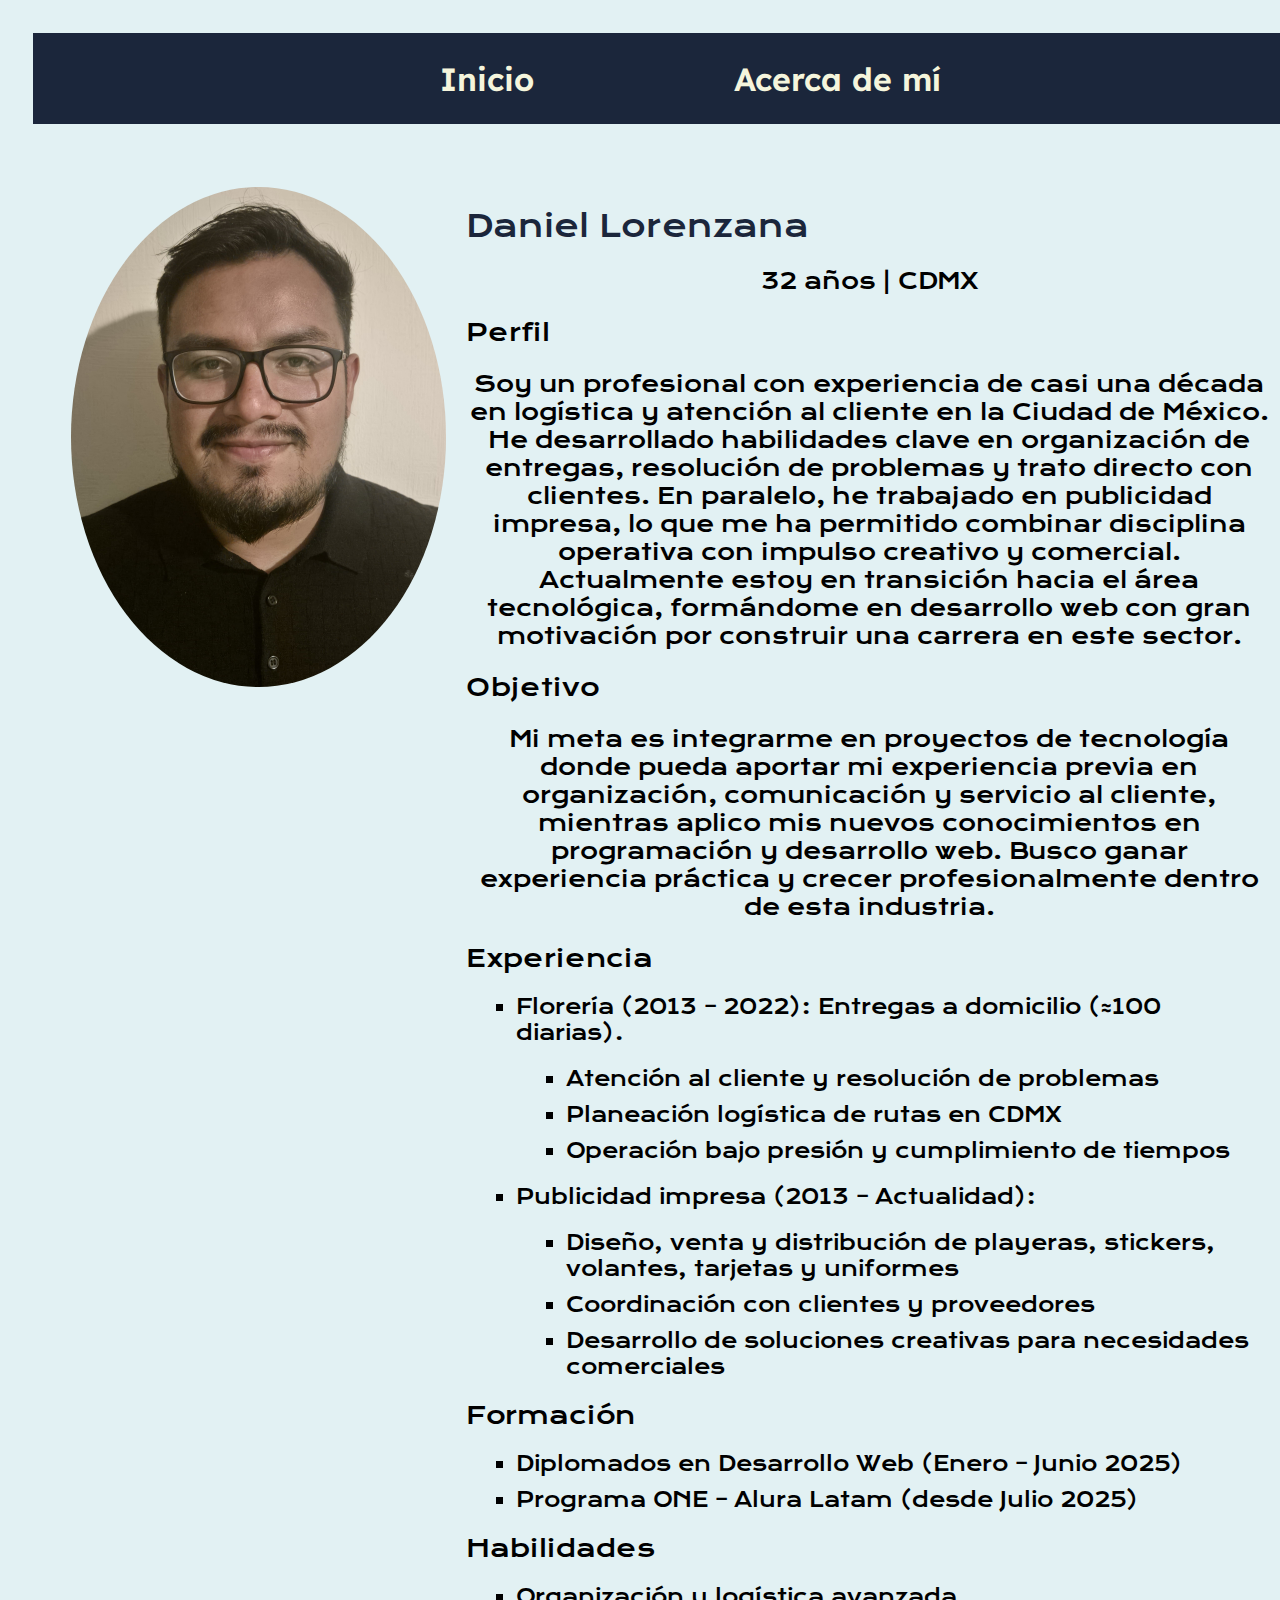
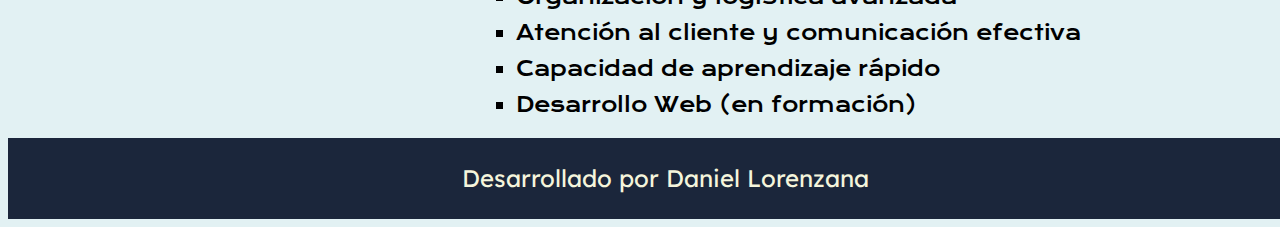
<file: index.htm>
<!DOCTYPE html>
<html lang="en">
<head>
    <meta charset="UTF-8">
    <meta name="viewport" content="width=device-width, initial-scale=1.0">
    <title>Daniel Lorenzana</title>
    <link rel="stylesheet" href="styles/style.css">
</head>
<body class="body">
    <header class="header">
        <nav class="header__menu">
            <a class="header__menu__link" href="index.htm">Inicio</a>
            <a class="header__menu__link"  href="about.html">Acerca de mí</a>
            
            
        </nav>
    </header>
    <main class="presentacion">
        <img class="imagen"  src="assets/Daniel.jpeg" alt="Imagen de Daniel Lorenzana" width="400px" height="500px">
       <section class="presentacion__contenido">
  <h1 class="presentacion__contenido__titulo">Daniel Lorenzana</h1>
  <p class="presentacion__contenido__texto">32 años | CDMX</p>

  <h2 class="presentacion__contenido__subtitulo">Perfil</h2>
  <p class="presentacion__contenido__texto">
    Soy un profesional con experiencia de casi una década en logística y atención al cliente en la Ciudad de México. 
    He desarrollado habilidades clave en organización de entregas, resolución de problemas y trato directo con clientes. 
    En paralelo, he trabajado en publicidad impresa, lo que me ha permitido combinar disciplina operativa con impulso creativo y comercial. 
    Actualmente estoy en transición hacia el área tecnológica, formándome en desarrollo web con gran motivación por construir una carrera en este sector.
  </p>

  <h2 class="presentacion__contenido__subtitulo">Objetivo</h2>
  <p class="presentacion__contenido__texto">
    Mi meta es integrarme en proyectos de tecnología donde pueda aportar mi experiencia previa en organización, comunicación y servicio al cliente, 
    mientras aplico mis nuevos conocimientos en programación y desarrollo web. Busco ganar experiencia práctica y crecer profesionalmente dentro de esta industria.
  </p>

  <h2 class="presentacion__contenido__subtitulo">Experiencia</h2>
  <ul class="lista">
    <li>
      <strong>Florería (2013 – 2022):</strong> Entregas a domicilio (≈100 diarias).  
      <ul class="lista">
        <li>Atención al cliente y resolución de problemas</li>
        <li>Planeación logística de rutas en CDMX</li>
        <li>Operación bajo presión y cumplimiento de tiempos</li>
      </ul>
    </li>
    <li>
      <strong>Publicidad impresa (2013 – Actualidad):</strong>  
      <ul class="lista">
        <li>Diseño, venta y distribución de playeras, stickers, volantes, tarjetas y uniformes</li>
        <li>Coordinación con clientes y proveedores</li>
        <li>Desarrollo de soluciones creativas para necesidades comerciales</li>
      </ul>
    </li>
  </ul>

  <h2 class="presentacion__contenido__subtitulo">Formación</h2>
  <ul class="lista">
    <li>Diplomados en Desarrollo Web (Enero – Junio 2025)</li>
    <li>Programa ONE – Alura Latam (desde Julio 2025)</li>
  </ul>

  <h2 class="presentacion__contenido__subtitulo">Habilidades</h2>
  <ul class="lista">
    <li>Organización y logística avanzada</li>
    <li>Atención al cliente y comunicación efectiva</li>
    <li>Capacidad de aprendizaje rápido</li>
    <li>Desarrollo Web (en formación)</li>
  </ul>
</section>
    </main>
    <footer class="footer">Desarrollado por Daniel Lorenzana</footer>
    
</body>
</html>
</file>
<file: styles/style.css>
@import url('https://fonts.googleapis.com/css2?family=Funnel+Sans:ital,wght@0,300..800;1,300..800&family=Krona+One&family=Lexend:wght@100..900&family=Montserrat:ital,wght@0,100..900;1,100..900&display=swap');

.body{
    background-color: rgb(226, 241, 243);
      box-sizing: border-box;
      color:#1b263b;
}

.header{
    padding: 2%;
     width: 100%;

}

.header__menu{
    display: flex;
    gap: 200px;
    justify-content: center;
    background-color: #1b263b;
    padding: 2%;
    width: 100%;

}

.header__menu__link{
     font-family: "Lexend", sans-serif;
  font-size: 32px;
  font-weight: 600;
  color: beige;
  text-decoration: none;
 
}

.header__menu__link:hover{
    background-color: cadetblue;
}

.presentacion{
    display: flex;
    padding: 3% 0% 0% 5%;
    gap: 20px;
}

.imagen{
    border-radius: 50%;

     
  
}

.presentacion__contenido__titulo{
    font-family: "Krona One", sans-serif;
    font-size: 30px;
    font-weight: 500;
    color: #1b263b;

}

.presentacion__contenido__subtitulo{
     font-family: "Krona One", sans-serif;
    font-size: 24px;
    font-weight: 500;
    color: #000000;

}

.presentacion__contenido__texto{
     font-family: "Krona One", sans-serif;
    font-size: 22px;
    font-weight: 400;
    color: #000000;
    text-align: center;

}

.lista{
    font-family: "Krona One", sans-serif;
    font-size: 20px;
    font-weight: 300;
    color:#000000;
     list-style-type: square; 
      margin: 20px 0;
}

.footer{
    width: 100%;
    background-color: #1b263b;
    font-family: "Lexend", sans-serif;
    font-size: 24px;
    padding: 2%;
    color:beige;
    text-align: center;

}
li{
    margin: 10px;
}

.fotografias__container{
 
    display: grid;
  grid-template-columns: repeat(2, 1fr); /* 2 columnas */
  gap: 40px 40px;
  justify-items: center;  
}



.fotografias{
 width: 250px;
  height: 250px;
  border-radius: 50%;   /* hace que se vean redondas */
  object-fit: cover;

   
}
</file>
